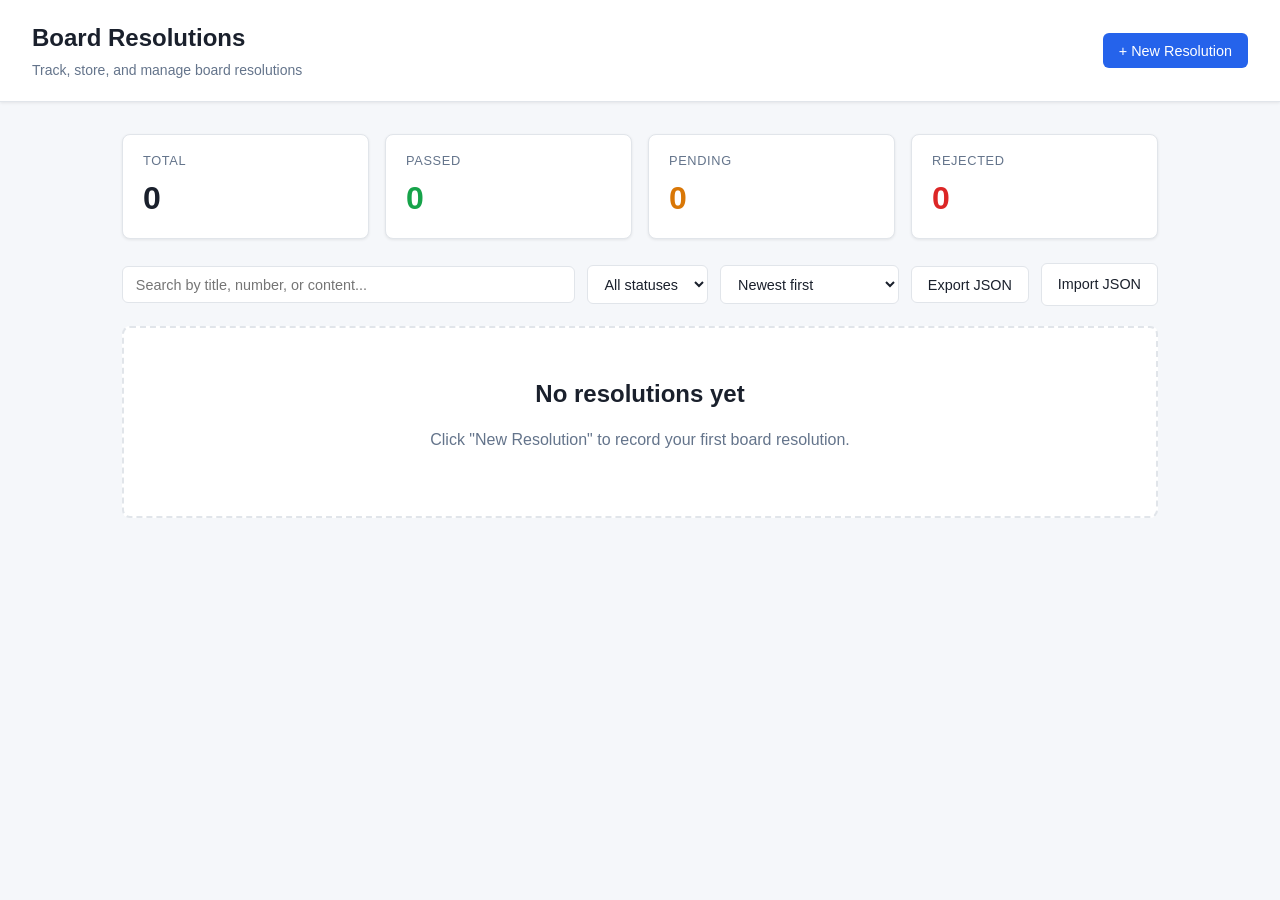
<file: index.html>
<!DOCTYPE html>
<html lang="en">
<head>
<meta charset="UTF-8" />
<meta name="viewport" content="width=device-width, initial-scale=1.0" />
<title>Board Resolutions Dashboard</title>
<link rel="stylesheet" href="styles.css" />
</head>
<body>
  <header class="topbar">
    <div class="brand">
      <h1>Board Resolutions</h1>
      <p class="tagline">Track, store, and manage board resolutions</p>
    </div>
    <button id="newResolutionBtn" class="btn btn-primary">+ New Resolution</button>
  </header>

  <main class="container">
    <section class="stats">
      <div class="stat-card">
        <span class="stat-label">Total</span>
        <span class="stat-value" id="statTotal">0</span>
      </div>
      <div class="stat-card stat-passed">
        <span class="stat-label">Passed</span>
        <span class="stat-value" id="statPassed">0</span>
      </div>
      <div class="stat-card stat-pending">
        <span class="stat-label">Pending</span>
        <span class="stat-value" id="statPending">0</span>
      </div>
      <div class="stat-card stat-rejected">
        <span class="stat-label">Rejected</span>
        <span class="stat-value" id="statRejected">0</span>
      </div>
    </section>

    <section class="toolbar">
      <input type="search" id="searchInput" placeholder="Search by title, number, or content..." />
      <select id="filterStatus">
        <option value="">All statuses</option>
        <option value="passed">Passed</option>
        <option value="pending">Pending</option>
        <option value="rejected">Rejected</option>
      </select>
      <select id="sortBy">
        <option value="date-desc">Newest first</option>
        <option value="date-asc">Oldest first</option>
        <option value="number-asc">Number (ascending)</option>
        <option value="title-asc">Title (A-Z)</option>
      </select>
      <button id="exportBtn" class="btn btn-secondary">Export JSON</button>
      <label class="btn btn-secondary" for="importInput">Import JSON</label>
      <input type="file" id="importInput" accept="application/json" hidden />
    </section>

    <section id="resolutionsList" class="resolutions-list">
      <div class="empty-state" id="emptyState">
        <h2>No resolutions yet</h2>
        <p>Click "New Resolution" to record your first board resolution.</p>
      </div>
    </section>
  </main>

  <!-- Modal for creating/editing resolutions -->
  <div id="modal" class="modal hidden" role="dialog" aria-modal="true" aria-labelledby="modalTitle">
    <div class="modal-content">
      <header class="modal-header">
        <h2 id="modalTitle">New Resolution</h2>
        <button id="closeModalBtn" class="icon-btn" aria-label="Close">&times;</button>
      </header>
      <form id="resolutionForm" class="modal-body">
        <input type="hidden" id="resolutionId" />

        <div class="form-row">
          <label for="resNumber">Resolution #</label>
          <input type="text" id="resNumber" required placeholder="e.g. 2026-014" />
        </div>

        <div class="form-row">
          <label for="resTitle">Title</label>
          <input type="text" id="resTitle" required placeholder="Short descriptive title" />
        </div>

        <div class="form-row two-col">
          <div>
            <label for="resDate">Date</label>
            <input type="date" id="resDate" required />
          </div>
          <div>
            <label for="resStatus">Status</label>
            <select id="resStatus" required>
              <option value="pending">Pending</option>
              <option value="passed">Passed</option>
              <option value="rejected">Rejected</option>
            </select>
          </div>
        </div>

        <div class="form-row two-col">
          <div>
            <label for="resVotesFor">Votes For</label>
            <input type="number" id="resVotesFor" min="0" value="0" />
          </div>
          <div>
            <label for="resVotesAgainst">Votes Against</label>
            <input type="number" id="resVotesAgainst" min="0" value="0" />
          </div>
        </div>

        <div class="form-row">
          <label for="resProposedBy">Proposed By</label>
          <input type="text" id="resProposedBy" placeholder="Board member name" />
        </div>

        <div class="form-row">
          <label for="resContent">Resolution Text</label>
          <textarea id="resContent" rows="6" required placeholder="Full text of the resolution..."></textarea>
        </div>

        <footer class="modal-footer">
          <button type="button" id="cancelBtn" class="btn btn-secondary">Cancel</button>
          <button type="submit" class="btn btn-primary">Save Resolution</button>
        </footer>
      </form>
    </div>
  </div>

  <script src="app.js"></script>
</body>
</html>
</file>
<file: styles.css>
:root {
  --bg: #f5f7fa;
  --surface: #ffffff;
  --border: #e1e5ea;
  --text: #1a202c;
  --text-muted: #64748b;
  --primary: #2563eb;
  --primary-hover: #1d4ed8;
  --passed: #16a34a;
  --pending: #d97706;
  --rejected: #dc2626;
  --shadow: 0 1px 3px rgba(0, 0, 0, 0.08);
  --shadow-lg: 0 10px 25px rgba(0, 0, 0, 0.15);
}

* {
  box-sizing: border-box;
}

body {
  margin: 0;
  font-family: -apple-system, BlinkMacSystemFont, "Segoe UI", Roboto, sans-serif;
  background: var(--bg);
  color: var(--text);
  line-height: 1.5;
}

.topbar {
  background: var(--surface);
  border-bottom: 1px solid var(--border);
  padding: 1.25rem 2rem;
  display: flex;
  align-items: center;
  justify-content: space-between;
  box-shadow: var(--shadow);
}

.brand h1 {
  margin: 0;
  font-size: 1.5rem;
}

.tagline {
  margin: 0.25rem 0 0;
  color: var(--text-muted);
  font-size: 0.875rem;
}

.container {
  max-width: 1100px;
  margin: 2rem auto;
  padding: 0 2rem;
}

.stats {
  display: grid;
  grid-template-columns: repeat(4, 1fr);
  gap: 1rem;
  margin-bottom: 1.5rem;
}

.stat-card {
  background: var(--surface);
  border: 1px solid var(--border);
  border-radius: 8px;
  padding: 1rem 1.25rem;
  display: flex;
  flex-direction: column;
  box-shadow: var(--shadow);
}

.stat-label {
  color: var(--text-muted);
  font-size: 0.8rem;
  text-transform: uppercase;
  letter-spacing: 0.05em;
}

.stat-value {
  font-size: 2rem;
  font-weight: 700;
  margin-top: 0.25rem;
}

.stat-passed .stat-value { color: var(--passed); }
.stat-pending .stat-value { color: var(--pending); }
.stat-rejected .stat-value { color: var(--rejected); }

.toolbar {
  display: flex;
  gap: 0.75rem;
  margin-bottom: 1.25rem;
  flex-wrap: wrap;
  align-items: center;
}

.toolbar input[type="search"] {
  flex: 1 1 260px;
  min-width: 220px;
}

.toolbar input,
.toolbar select,
.form-row input,
.form-row select,
.form-row textarea {
  padding: 0.6rem 0.8rem;
  border: 1px solid var(--border);
  border-radius: 6px;
  background: var(--surface);
  font-size: 0.9rem;
  font-family: inherit;
  color: var(--text);
}

.toolbar input:focus,
.toolbar select:focus,
.form-row input:focus,
.form-row select:focus,
.form-row textarea:focus {
  outline: 2px solid var(--primary);
  outline-offset: 1px;
  border-color: var(--primary);
}

.btn {
  border: none;
  border-radius: 6px;
  padding: 0.6rem 1rem;
  font-size: 0.9rem;
  font-weight: 500;
  cursor: pointer;
  font-family: inherit;
  transition: background 0.15s;
  text-align: center;
  display: inline-block;
}

.btn-primary {
  background: var(--primary);
  color: white;
}

.btn-primary:hover {
  background: var(--primary-hover);
}

.btn-secondary {
  background: var(--surface);
  color: var(--text);
  border: 1px solid var(--border);
}

.btn-secondary:hover {
  background: #f1f5f9;
}

.btn-danger {
  background: transparent;
  color: var(--rejected);
  border: 1px solid var(--border);
}

.btn-danger:hover {
  background: #fef2f2;
}

.resolutions-list {
  display: flex;
  flex-direction: column;
  gap: 1rem;
}

.resolution-card {
  background: var(--surface);
  border: 1px solid var(--border);
  border-radius: 8px;
  padding: 1.25rem 1.5rem;
  box-shadow: var(--shadow);
  border-left: 4px solid var(--border);
}

.resolution-card.status-passed { border-left-color: var(--passed); }
.resolution-card.status-pending { border-left-color: var(--pending); }
.resolution-card.status-rejected { border-left-color: var(--rejected); }

.resolution-head {
  display: flex;
  justify-content: space-between;
  align-items: flex-start;
  gap: 1rem;
  margin-bottom: 0.5rem;
}

.resolution-title {
  margin: 0;
  font-size: 1.1rem;
}

.resolution-meta {
  color: var(--text-muted);
  font-size: 0.85rem;
  margin: 0.25rem 0 0.75rem;
}

.resolution-meta span { margin-right: 1rem; }

.resolution-content {
  margin: 0.5rem 0 1rem;
  white-space: pre-wrap;
  color: #334155;
}

.resolution-actions {
  display: flex;
  gap: 0.5rem;
  justify-content: flex-end;
}

.status-badge {
  display: inline-block;
  padding: 0.2rem 0.6rem;
  border-radius: 999px;
  font-size: 0.75rem;
  font-weight: 600;
  text-transform: uppercase;
  letter-spacing: 0.03em;
}

.status-badge.passed { background: #dcfce7; color: var(--passed); }
.status-badge.pending { background: #fef3c7; color: var(--pending); }
.status-badge.rejected { background: #fee2e2; color: var(--rejected); }

.empty-state {
  background: var(--surface);
  border: 2px dashed var(--border);
  border-radius: 8px;
  padding: 3rem 2rem;
  text-align: center;
  color: var(--text-muted);
}

.empty-state h2 { margin: 0 0 0.5rem; color: var(--text); }

/* Modal */
.modal {
  position: fixed;
  inset: 0;
  background: rgba(15, 23, 42, 0.5);
  display: flex;
  align-items: center;
  justify-content: center;
  padding: 1rem;
  z-index: 100;
}

.modal.hidden { display: none; }

.modal-content {
  background: var(--surface);
  border-radius: 10px;
  box-shadow: var(--shadow-lg);
  width: 100%;
  max-width: 600px;
  max-height: 90vh;
  overflow-y: auto;
}

.modal-header {
  padding: 1rem 1.5rem;
  border-bottom: 1px solid var(--border);
  display: flex;
  justify-content: space-between;
  align-items: center;
}

.modal-header h2 { margin: 0; font-size: 1.2rem; }

.icon-btn {
  background: transparent;
  border: none;
  font-size: 1.5rem;
  cursor: pointer;
  color: var(--text-muted);
  line-height: 1;
}

.modal-body {
  padding: 1.25rem 1.5rem;
}

.form-row {
  display: flex;
  flex-direction: column;
  margin-bottom: 1rem;
}

.form-row label {
  font-size: 0.85rem;
  font-weight: 500;
  color: var(--text-muted);
  margin-bottom: 0.35rem;
}

.form-row.two-col {
  display: grid;
  grid-template-columns: 1fr 1fr;
  gap: 0.75rem;
}

.form-row.two-col > div {
  display: flex;
  flex-direction: column;
}

.modal-footer {
  display: flex;
  justify-content: flex-end;
  gap: 0.5rem;
  padding-top: 0.5rem;
  border-top: 1px solid var(--border);
  margin-top: 0.5rem;
  padding-top: 1rem;
}

@media (max-width: 680px) {
  .topbar { flex-direction: column; align-items: flex-start; gap: 0.75rem; }
  .container { padding: 0 1rem; }
  .stats { grid-template-columns: repeat(2, 1fr); }
  .form-row.two-col { grid-template-columns: 1fr; }
}
</file>
